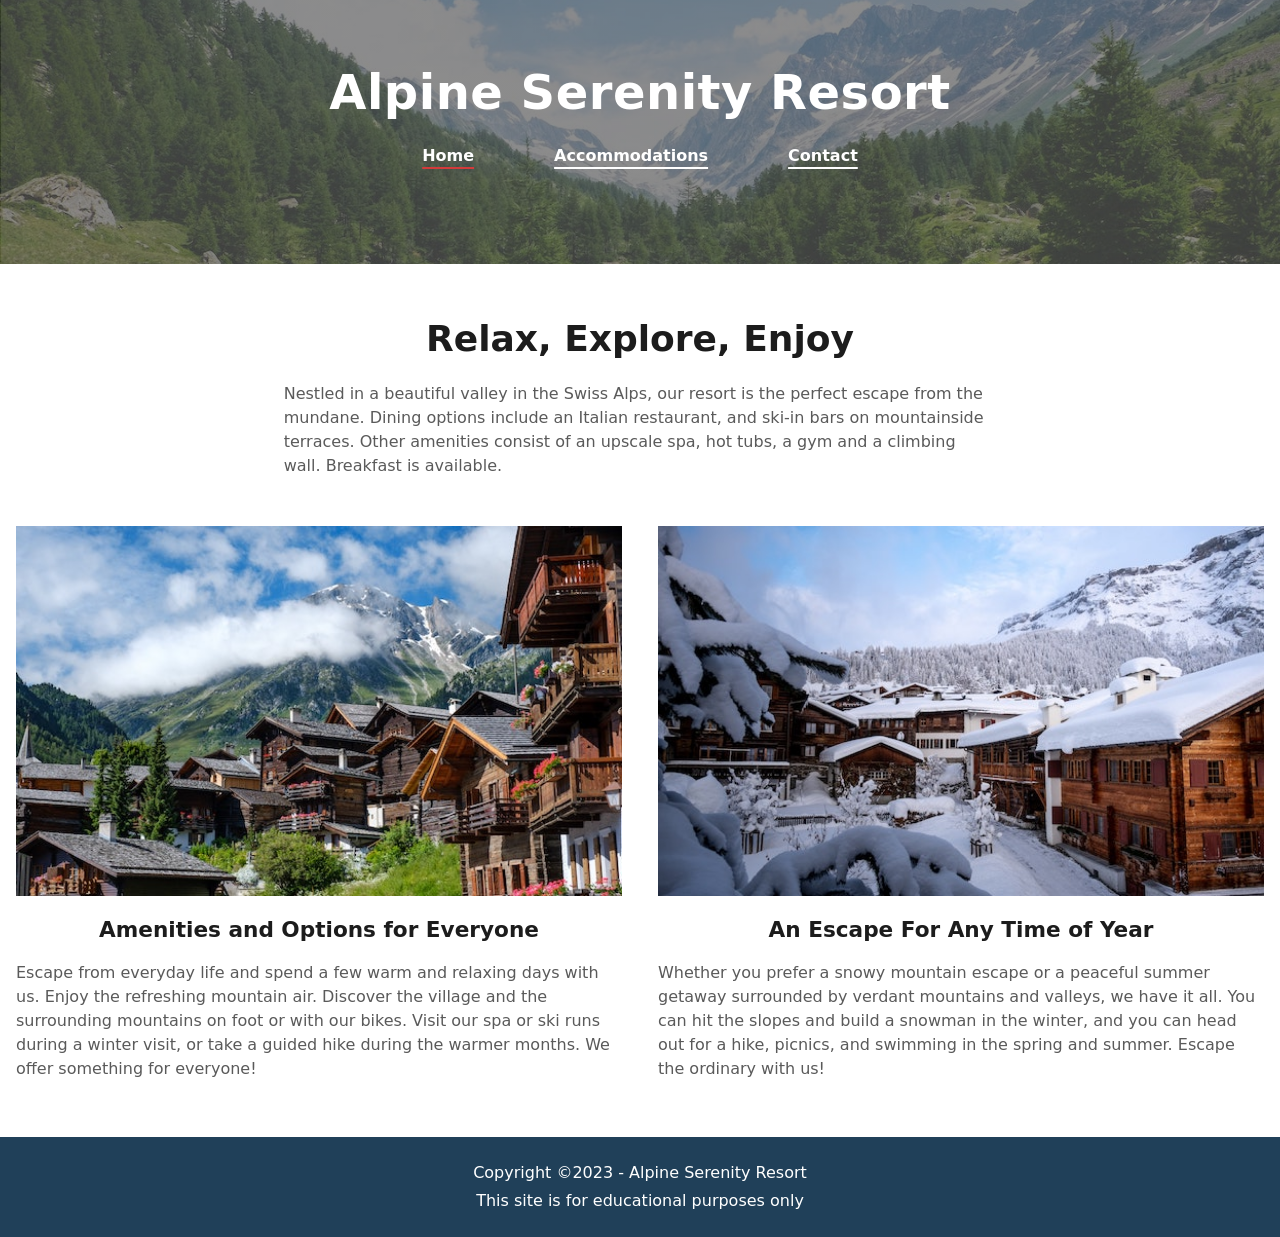
<file: index.html>
<!DOCTYPE html>
<html lang="en">

<head>
    <meta charset="utf-8">
    <title>Alpine Serenity Resort | Home</title>
    <meta name="author" content="Jamshidbek Yulchiev">
    <meta name="description"
        content="Alpine Serenity Resort is a luxury retreat in the Swiss Alps offering spa amenities, ski adventures, and year-round relaxation.">
    <link rel="stylesheet" href="styles.css">
    <link rel="icon" href="favicon.ico">
</head>

<body>

    <header class="site-header">
        <div class="container">
            <h1><a href="index.html">Alpine Serenity Resort</a></h1>

            <nav>
                <ul>
                    <li><a class="active" href="index.html">Home</a></li>
                    <li><a href="#">Accommodations</a></li>
                    <li><a href="contact.html">Contact</a></li>
                </ul>
            </nav>
        </div>
    </header>


    <main>

        <h2>Relax, Explore, Enjoy</h2>

        <p class="intro">
            Nestled in a beautiful valley in the Swiss Alps, our resort is the perfect escape from the mundane. Dining
            options include an Italian restaurant, and ski-in bars on mountainside terraces. Other amenities consist of
            an upscale spa, hot tubs, a gym and a climbing wall. Breakfast is available.
        </p>

        <section class="features">
            <article>
                <img src="images/swiss-chalet.jpg" alt="...">
                <h3>Amenities and Options for Everyone</h3>
                <p>Escape from everyday life and spend a few warm and relaxing days with us. Enjoy the refreshing
                    mountain air. Discover the village and the surrounding mountains on foot or with our bikes. Visit
                    our spa or ski runs during a winter visit, or take a guided hike during the warmer months. We offer
                    something for everyone!</p>
            </article>

            <article>
                <img src="images/snowy-chalet.jpg" alt="...">
                <h3>An Escape For Any Time of Year</h3>
                <p>Whether you prefer a snowy mountain escape or a peaceful summer getaway surrounded by verdant
                    mountains and valleys, we have it all. You can hit the slopes and build a snowman in the winter, and
                    you can head out for a hike, picnics, and swimming in the spring and summer. Escape the ordinary
                    with us!</p>
            </article>
        </section>

    </main>

    <footer>
        <p>Copyright ©2023 - Alpine Serenity Resort</p>
        <p>This site is for educational purposes only</p>
    </footer>

</body>

</html>
</file>
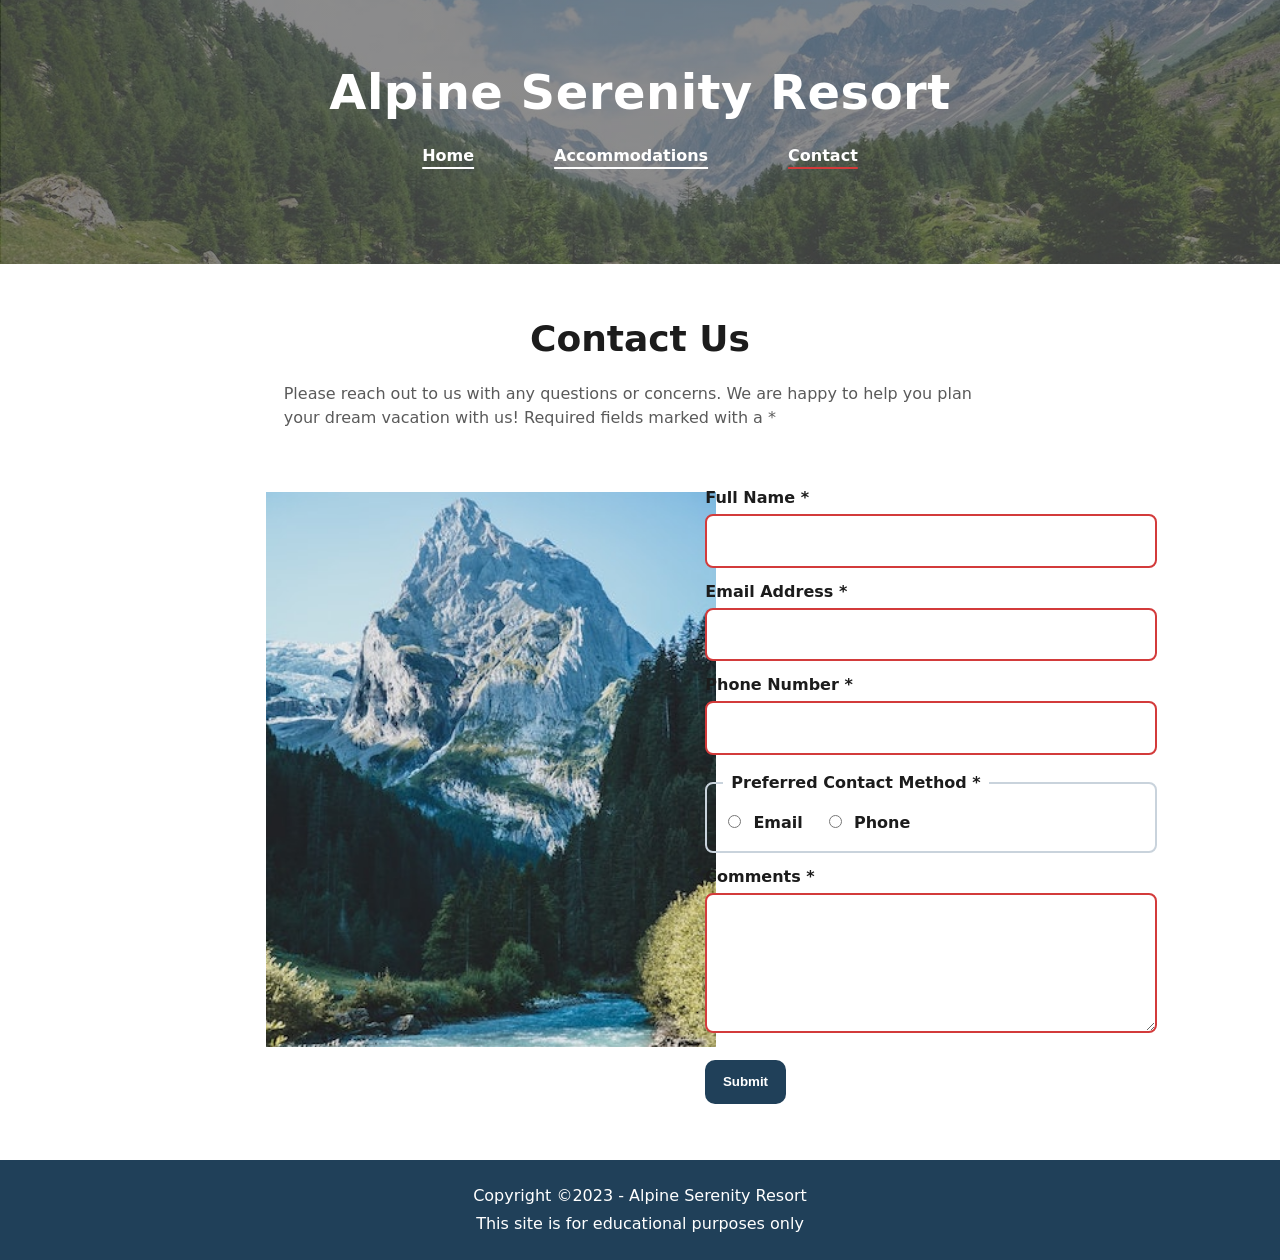
<file: contact.html>
<!DOCTYPE html>
<html lang="en">

<head>
    <meta charset="utf-8">
    <title>Alpine Serenity Resort | Contact</title>
    <meta name="author" content="Jamshidbek Yulchiev">
    <meta name="description" content="Contact Alpine Serenity Resort to plan your perfect Swiss Alps getaway.">
    <link rel="stylesheet" href="styles.css">
    <link rel="icon" href="favicon.ico">
</head>

<body>

    <header>
        <h1><a href="index.html">Alpine Serenity Resort</a></h1>
        <nav>
            <ul>
                <li><a href="index.html">Home</a></li>
                <li><a href="#">Accommodations</a></li>
                <li><a href="contact.html" class="active">Contact</a></li>
            </ul>
        </nav>
    </header>

    <section class="hero"></section>

    <main>

        <h2>Contact Us</h2>

        <p>
            Please reach out to us with any questions or concerns. We are happy to help you plan your dream vacation
            with us! Required fields marked with a <span class="required">*</span>
        </p>

        <section class="contact-layout">

            <img src="images/swiss-peak.jpg" alt="Snow-covered Swiss mountain peak" width="auto" height="auto">

            <form action="https://wp.zybooks.com/form-viewer.php" method="POST">

                <label for="name">Full Name <span class="required">*</span></label>
                <input type="text" id="name" name="name" required>

                <label for="email">Email Address <span class="required">*</span></label>
                <input type="email" id="email" name="email" required>

                <label for="phone">Phone Number <span class="required">*</span></label>
                <input type="tel" id="phone" name="phone" required>

                <fieldset>
                    <legend>Preferred Contact Method <span class="required">*</span></legend>

                    <input type="radio" id="pref-email" name="contact" value="Email" required>
                    <label for="pref-email">Email</label>

                    <input type="radio" id="pref-phone" name="contact" value="Phone">
                    <label for="pref-phone">Phone</label>
                </fieldset>

                <label for="comments">Comments <span class="required">*</span></label>
                <textarea id="comments" name="comments" required></textarea>

                <button type="submit">Submit</button>

            </form>

        </section>

    </main>

    <footer>
        <p>Copyright ©2023 - Alpine Serenity Resort</p>
        <p>This site is for educational purposes only</p>
    </footer>

</body>

</html>
</file>
<file: styles.css>
html,body,div,span,applet,object,iframe,
h1,h2,h3,h4,h5,h6,p,blockquote,pre,a,abbr,acronym,
address,big,cite,code,del,dfn,em,img,ins,kbd,q,s,
samp,small,strike,strong,sub,sup,tt,var,b,u,
i,center,dl,dt,dd,ol,ul,li,fieldset,form,label,legend,table,caption,
tbody,tfoot,thead,tr,th,td,article,aside,canvas,details,
embed,figure,figcaption,footer,header,
hgroup,menu,nav,output,ruby,section,summary,time,mark,audio,video {
    margin: 0;
    padding: 0;
    border: 0;
    font: inherit;
    font-size: 100%;
    vertical-align: baseline;
}

article,aside,details,
figcaption,figure,footer,
header,hgroup,menu,nav,
section {
    display: block;
}

body {
    line-height: 1;
}

ol,
ul {
    list-style: none;
}

blockquote,
q {
    quotes: none;
}

blockquote:before,
blockquote:after,
q:before,
q:after {
    content: "";
    content: none;
}

table {
    border-collapse: collapse;
    border-spacing: 0;
}


:root {
    --bg: #e8f0f4;
    --white: #ffffff;

    --navy: #204059;
    --navy-2: #1a3447;

    --text: #1c1c1c;
    --muted: #5a5a5a;

    --accent: #d33b3b;
    --radius: 10px;

    --fonts: system-ui, -apple-system, "Segoe UI", Arial, sans-serif;
}


*,
*::before,
*::after {
    box-sizing: border-box;
}

html,
body {
    height: 100%;
}

body {
    font-family: var(--fonts);
    background: var(--bg);
    color: var(--text);
    line-height: 1.5;


    min-height: 100vh;
    display: flex;
    flex-direction: column;
}


header,
main,
footer {
    width: 100%;
    max-width: 100%;
    margin: 0 auto;
}


main {
    flex: 1;
    background: var(--white);

}


header {

    background:
        linear-gradient(rgba(0, 0, 0, 0.45), rgba(0, 0, 0, 0.45)),
        url("images/swiss-valley.jpg");
    background-size: cover;
    background-position: center;


    padding: 3.5rem 1rem 6rem;
    text-align: center;
    width: 100%;
}



header h1 {
    font-size: 3rem;
    font-weight: 800;
    color: var(--white);
    letter-spacing: 0.5px;
    margin-bottom: 1rem;
}

header h1 a {
    color: var(--white);
    text-decoration: none;
}

header h1 a:focus {
    outline: 3px solid var(--white);
    outline-offset: 4px;
}


nav {
    margin-top: 0.25rem;
}

nav ul {
    display: flex;
    justify-content: center;
    gap: 4rem;
    flex-wrap: wrap;
}

nav a {
    color: var(--white);
    font-weight: 700;
    text-decoration: underline;
    text-decoration-thickness: 2px;
    text-underline-offset: 6px;
    padding: 0.25rem 0.5rem;
}

nav a:hover {
    color: #ffffff;
    text-decoration-color: var(--accent);
}

nav a:focus {
    outline: 3px solid var(--white);
    outline-offset: 4px;
}


nav a.active {
    text-decoration-color: var(--accent);
}



main {
    padding: 3rem 1rem 3.5rem;
}


main h2 {
    text-align: center;
    font-size: 2.25rem;
    font-weight: 800;
    margin-bottom: 1rem;
}

main p {
    max-width: 70ch;
    margin: 0.75rem auto;
    color: var(--muted);
}


.features {
    margin-top: 3rem;
    display: grid;
    grid-template-columns: 1fr 1fr;
    gap: 2.25rem;
    align-items: start;
}


.features article {
    display: grid;
    grid-template-rows: auto auto auto;
    gap: 0.9rem;
}

.features img {
    width: 100%;
    height: auto;
    display: block;
}


.features h3 {
    font-size: 1.35rem;
    font-weight: 800;
    color: var(--text);
    margin-top: 0.25rem;
    text-align: center;
}


.features p {
    margin: 0;
    max-width: 70ch;
    color: var(--muted);
}


@media (max-width: 900px) {
    header h1 {
        font-size: 2.2rem;
    }

    nav ul {
        gap: 1.75rem;
    }

    .features {
        grid-template-columns: 1fr;
    }
}



footer {
    background: var(--navy);
    color: var(--white);
    text-align: center;
    padding: 1.25rem 1rem;
    margin-top: auto;
}

footer p {
    color: var(--white);
    margin: 0.25rem auto;
    max-width: 80ch;
}


form {
    max-width: 640px;
    margin: 2rem auto 0;
}

label {
    display: block;
    font-weight: 700;
    margin: 0.75rem 0 0.25rem;
}

input,
textarea {
    width: 150%;
    padding: 0.8rem;
    border: 2px solid #c9d3dc;
    border-radius: 8px;
    font: inherit;
}

textarea {
    min-height: 140px;
    resize: vertical;
}

input:focus,
textarea:focus {
    outline: 3px solid rgba(211, 59, 59, 0.35);
    border-color: var(--accent);
}

input:invalid,
textarea:invalid {
    border-color: var(--accent);
}


fieldset {
    width: 150%;
    margin-top: 1rem;
    border: 2px solid #c9d3dc;
    border-radius: 8px;
    padding: 1rem;
}

legend {
    font-weight: 800;
    padding: 0 0.5rem;
}

fieldset label {
    display: inline-block;
    font-weight: 600;
    margin: 0 1rem 0 0.25rem;
}

input[type="radio"] {
    width: auto;
}


button,
input[type="submit"] {
    margin-top: 1.25rem;
    background: var(--navy);
    color: var(--white);
    border: none;
    padding: 0.9rem 1.1rem;
    border-radius: 10px;
    font-weight: 800;
    cursor: pointer;
}

button:hover,
input[type="submit"]:hover {
    background: var(--navy-2);
}

button:focus,
input[type="submit"]:focus {
    outline: 3px solid rgba(255, 255, 255, 0.8);
    outline-offset: 3px;
}

.contact-layout {
    display: grid;
    grid-template-columns: 400px 1fr;
    gap: 2rem;
    align-items: start;
}

.contact-layout img {
    width: 450px;
    height: 555px;
    object-fit: cover;
    margin-left: 250px;
    margin-top: 50px;
}
</file>
